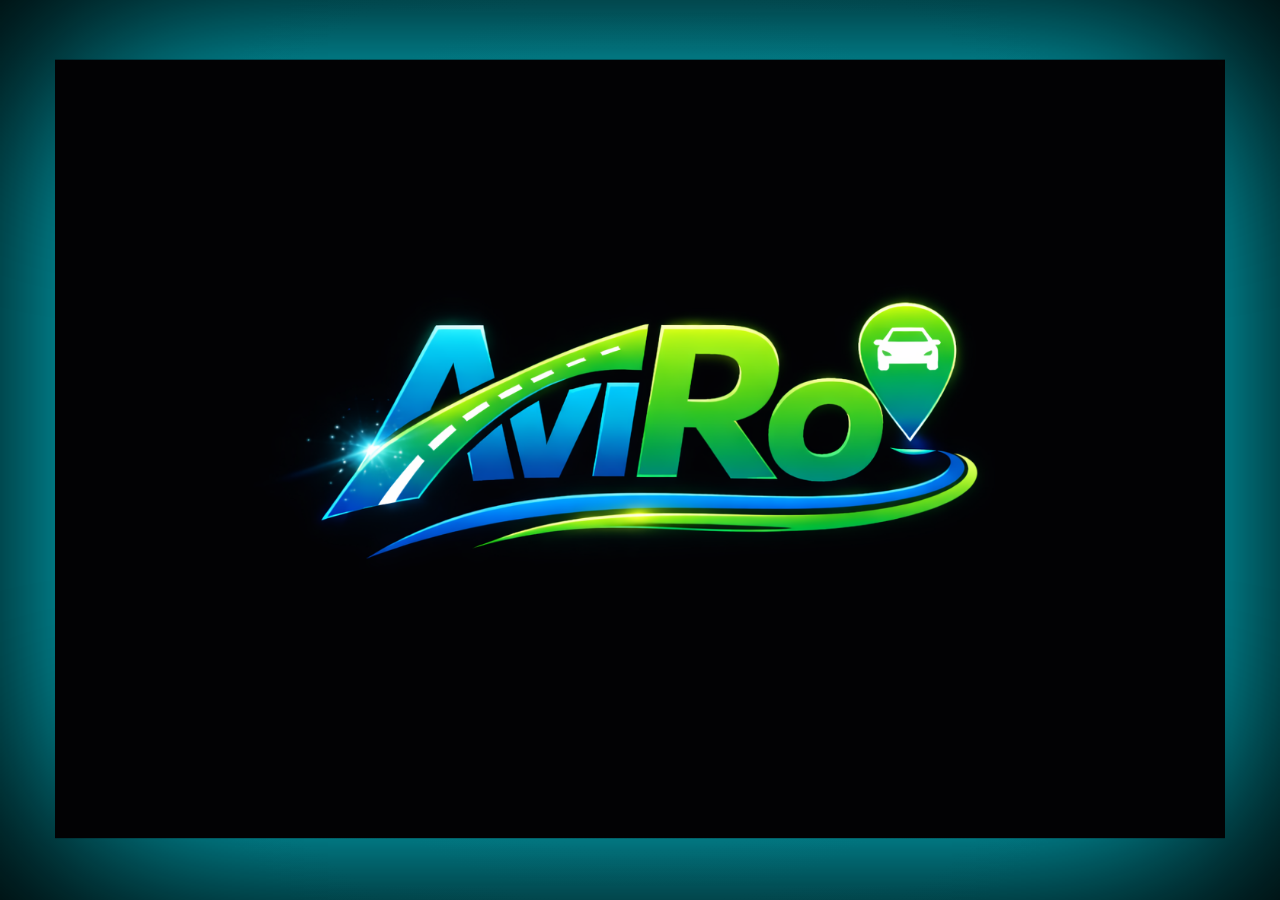
<file: index.html>
<!DOCTYPE html>
<html>
<head>
  <title>Aviro</title>
  <link rel="stylesheet" href="style.css">
</head>

<body class="intro">

  <img src="AVI.png" class="intro-logo">



  <script>
    setTimeout(()=>{
      window.location.href="login.html";
    },2200);
  </script>

</body>
</html>
</file>
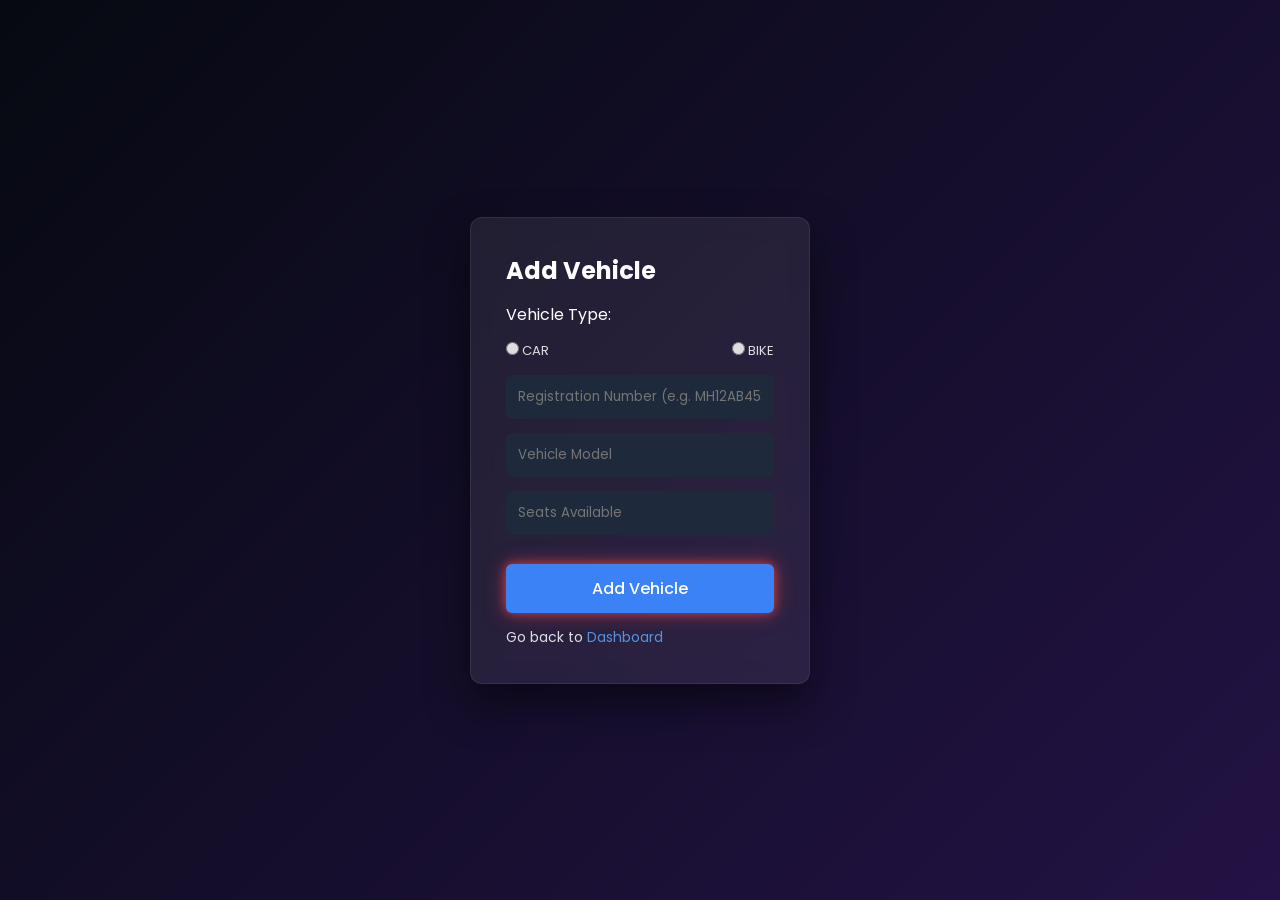
<file: add-vehicle.html>
<!DOCTYPE html>
<html>
<head>
  <title>Add Vehicle - Aviro</title>
  <link rel="stylesheet" href="style.css">
</head>

<body class="netflix-bg">

<div class="overlay"></div>

<div class="form-card">

  <h2>Add Vehicle</h2>

  <!-- Vehicle Type -->
  <label>Vehicle Type:</label>
  <div class="row">
    <label>
      <input type="radio" name="type" value="CAR"> CAR
    </label>
    <label>
      <input type="radio" name="type" value="BIKE"> BIKE
    </label>
  </div>

  <!-- Registration Number -->
  <input id="regNumber" placeholder="Registration Number (e.g. MH12AB4532)">

  <!-- Model -->
  <input id="model" placeholder="Vehicle Model">

  <!-- Seats -->
  <input id="seats" type="number" placeholder="Seats Available">

  <button class="neon-btn" onclick="addVehicle()">
  Add Vehicle
</button>
  
  <p class="small">
    Go back to <a href="dashboard.html">Dashboard</a>
  </p>

</div>

<script>

async function addVehicle() {

  const selectedType = document.querySelector('input[name="type"]:checked');

  if (!selectedType) {
    alert("Please select vehicle type");
    return;
  }

  const data = {
    type: selectedType.value.toUpperCase(),
    registrationNumber: document.getElementById("regNumber").value.toUpperCase(),
    model: document.getElementById("model").value,
    seatsAvailable: parseInt(document.getElementById("seats").value)
  };

  const token = localStorage.getItem("accessToken");

  if (!token) {
    alert("Please login first!");
    window.location.href = "login.html";
    return;
  }

  try {
    const response = await fetch("https://aviro-production.up.railway.app/api/vehicles", {
      method: "POST",
      headers: {
        "Content-Type": "application/json",
        "Authorization": "Bearer " + token
      },
      body: JSON.stringify(data)
    });

    let result;
    try {
      result = await response.json();
    } catch {
      result = {};
    }

    if (response.ok) {
      alert("Vehicle added successfully!");
      window.location.href = "dashboard.html";
    } else {
      alert(result.message || "Failed to add vehicle");
    }

  } catch (error) {
    console.error(error);
    alert("Server error");
  }
} 
</script>

</body>
</html>
</file>
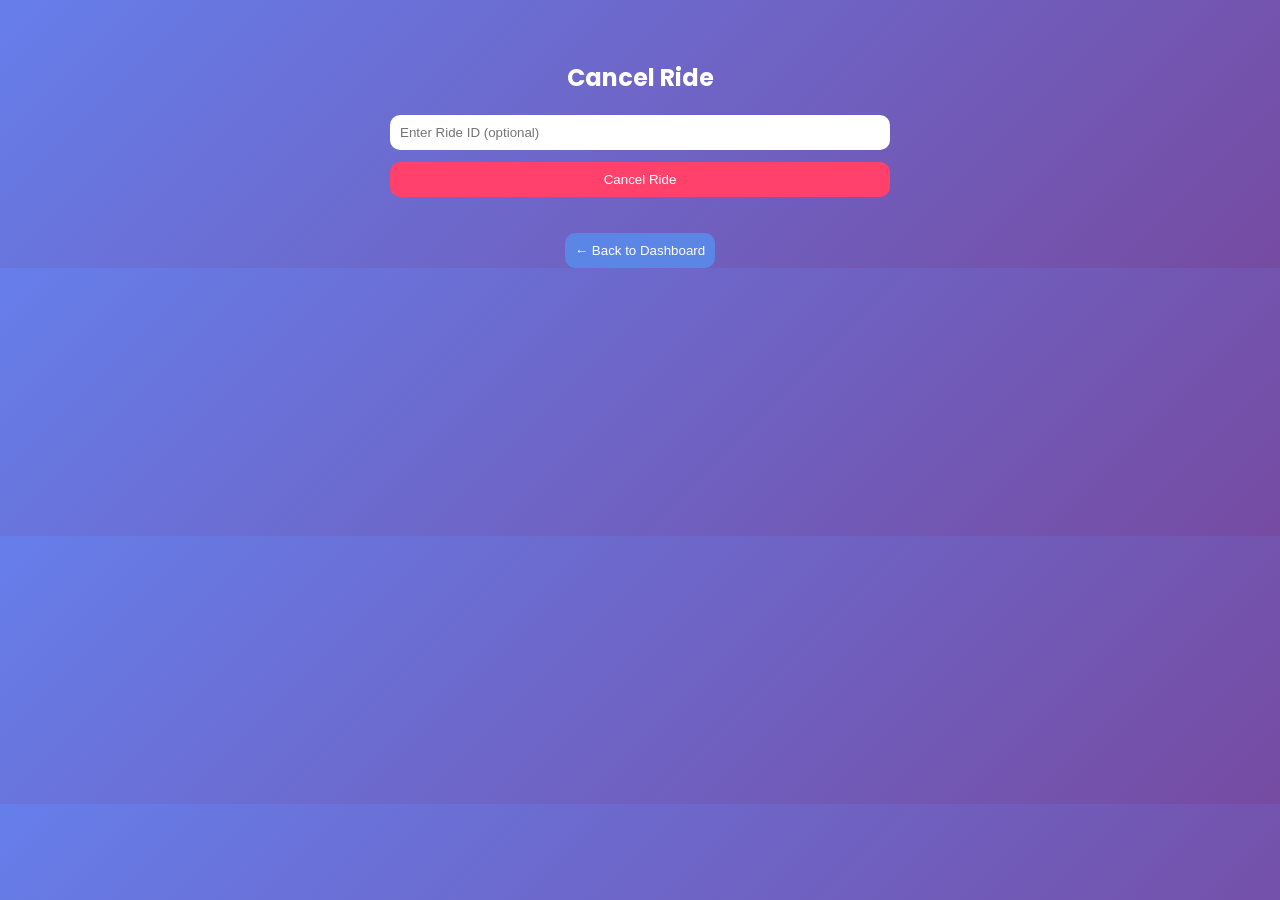
<file: cancel-ride.html>
<!DOCTYPE html>
<html lang="en">
<head>
  <meta charset="UTF-8">
  <title>Cancel Ride - Aviro</title>
  <link href="https://fonts.googleapis.com/css2?family=Poppins:wght@300;400;600&display=swap" rel="stylesheet">
</head>

<body>

<div class="container">

  <h2>Cancel Ride</h2>

  <div class="cancel-box">
    <!-- Optional fallback -->
    <input type="number" id="rideIdInput" placeholder="Enter Ride ID (optional)">
    
    <button onclick="cancelRide()">Cancel Ride</button>
  </div>

  <p id="statusMsg"></p>

  <button class="back-btn" onclick="goBack()">← Back to Dashboard</button>

</div>

<script src="auth.js"></script>

<style>
body {
  margin: 0;
  font-family: 'Poppins', sans-serif;
  background: linear-gradient(135deg, #667eea, #764ba2);
  color: white;
}

.container {
  width: 90%;
  max-width: 500px;
  margin: auto;
  margin-top: 60px;
  text-align: center;
}

.cancel-box {
  display: flex;
  flex-direction: column;
  gap: 12px;
  margin-top: 20px;
}

input {
  padding: 10px;
  border-radius: 10px;
  border: none;
}

button {
  padding: 10px;
  border: none;
  border-radius: 10px;
  background: #ff416c;
  color: white;
  cursor: pointer;
}

button:hover {
  opacity: 0.9;
}

.back-btn {
  margin-top: 20px;
  background: #5b86e5;
}
</style>

<script>

// GET rideId FROM URL
function getRideIdFromURL() {
  const params = new URLSearchParams(window.location.search);
  return params.get("id");
}

async function cancelRide() {

  const rideIdFromURL = getRideIdFromURL();
  const rideIdInput = document.getElementById("rideIdInput").value;

  // Priority: URL → then input
  const rideId = rideIdFromURL || rideIdInput;

  const token = localStorage.getItem("accessToken");

  if (!rideId) {
    alert("Ride ID not found");
    return;
  }

  if (!token) {
    alert("Please login first");
    window.location.href = "login.html";
    return;
  }

  try {
    const url = `https://aviro-production.up.railway.app/api/rides/${rideId}/cancel`;

    console.log("Cancel API:", url);

    const response = await fetchWithAuth(url, {
      method: "PUT"
    });

    console.log("Status:", response.status);

    const msg = document.getElementById("statusMsg");

    if (response.ok) {
      msg.innerText = " Ride cancelled successfully";
    } 
    else if (response.status === 403) {
      msg.innerText = " Access denied (Driver/Both role required)";
    } 
    else if (response.status === 404) {
      msg.innerText = " Ride not found";
    }
    else {
      msg.innerText = " Failed to cancel ride";
    }

  } catch (error) {
    console.error(error);
    document.getElementById("statusMsg").innerText = " Error cancelling ride";
  }
}

function goBack() {
  window.location.href = "dashboard.html";
}

</script>

</body>
</html>
</file>
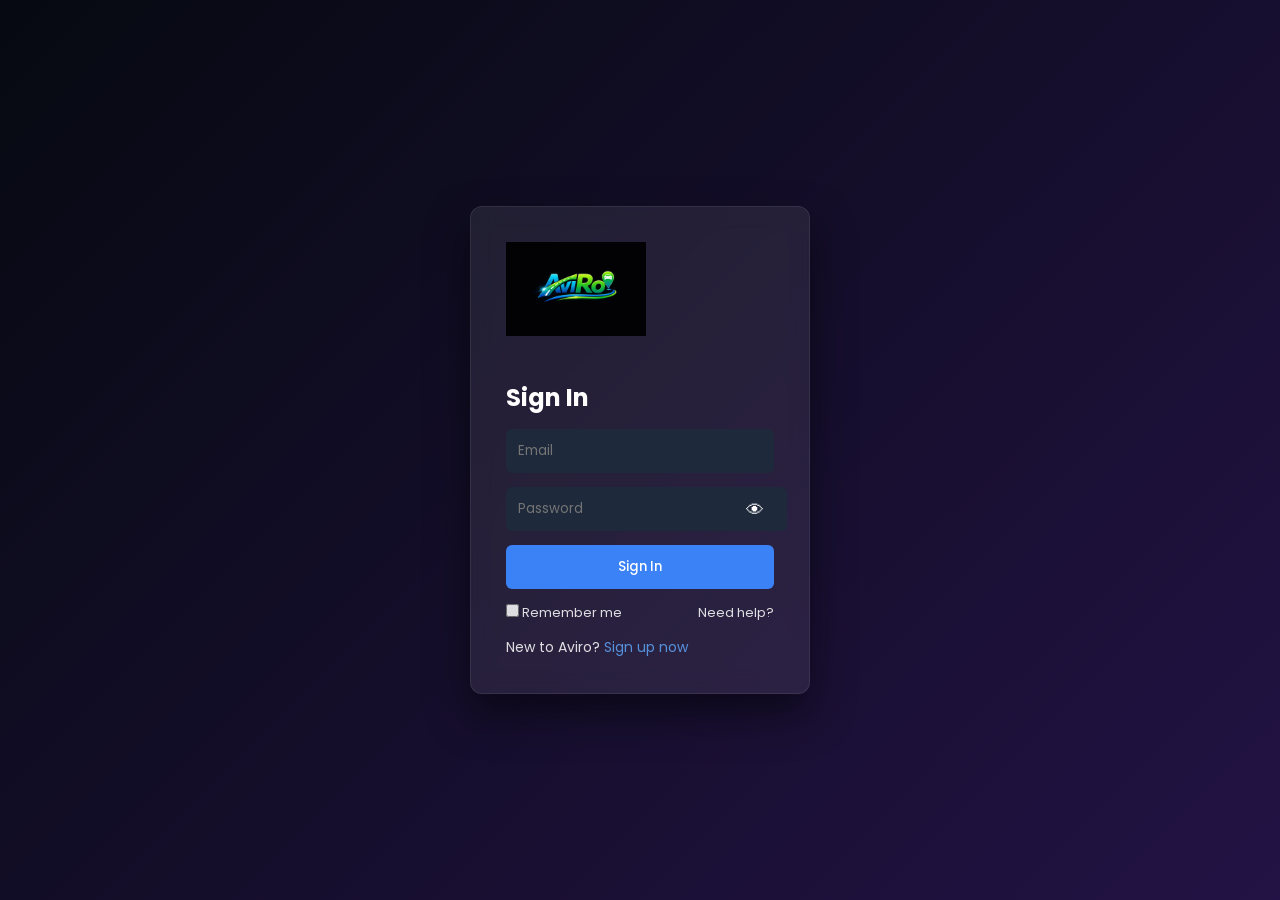
<file: login.html>
<!DOCTYPE html>
<html>
<head>
  <title>Login - Aviro</title>
  <link rel="stylesheet" href="style.css">

  <style>
    .password-container {
      position: relative;
    }

    .toggle-eye {
      position: absolute;
      right: 10px;
      top: 50%;
      transform: translateY(-50%);
      cursor: pointer;
      font-size: 18px;
    }
  </style>
</head>

<body class="netflix-bg">

<div class="overlay"></div>

<div class="form-card">

  <img src="AVI.png" class="brand-logo">
  <h2>Sign In</h2>

  <input id="loginEmail" placeholder="Email">

  <div class="password-container">
    <input id="loginPassword" type="password" placeholder="Password">
    <span class="toggle-eye" onclick="toggleLoginPassword()">👁</span>
  </div>

  <button onclick="loginUser()">Sign In</button>

  <div class="row">
    <label><input type="checkbox"> Remember me</label>
    <span>Need help?</span>
  </div>

  <p class="small">
    New to Aviro? <a href="signup.html">Sign up now</a>
  </p>

</div>

<script>

function toggleLoginPassword() {
  const passwordField = document.getElementById("loginPassword");
  passwordField.type =
    passwordField.type === "password" ? "text" : "password";
}

async function loginUser() {
  const payload = {
    collegeEmail: document.getElementById("loginEmail").value,
    password: document.getElementById("loginPassword").value
  };

  try {
    const response = await fetch("https://aviro-production.up.railway.app/api/auth/login", {
      method: "POST",
      headers: {
        "Content-Type": "application/json"
      },
      body: JSON.stringify(payload)
    });

    const result = await response.json();
    console.log("Login Response:", result);

    if (response.ok) {
      alert("Login Successful!");

      localStorage.setItem("userData", JSON.stringify(result));
      localStorage.setItem("accessToken", result.accessToken);
      localStorage.setItem("refreshToken", result.refreshToken);

      await refreshTokenAPI(result.refreshToken);

      window.location.href = "dashboard.html";
    } else {
      alert(result.message || "Invalid credentials");
    }

  } catch (error) {
    console.error("Login Error:", error);
    alert("Server error");
  }
}

async function refreshTokenAPI(refreshToken) {
  try {
    const response = await fetch("https://aviro-production.up.railway.app/api/auth/refresh", {
      method: "POST",
      headers: {
        "Content-Type": "application/json",
        "Refresh-Token": refreshToken
      }
    });

    const data = await response.json();
    console.log("Refresh Token Response:", data);

    if (response.ok && data.accessToken) {
      localStorage.setItem("accessToken", data.accessToken);
    }

  } catch (error) {
    console.error("Refresh API Error:", error);
  }
}
</script>

</body>
</html>
</file>
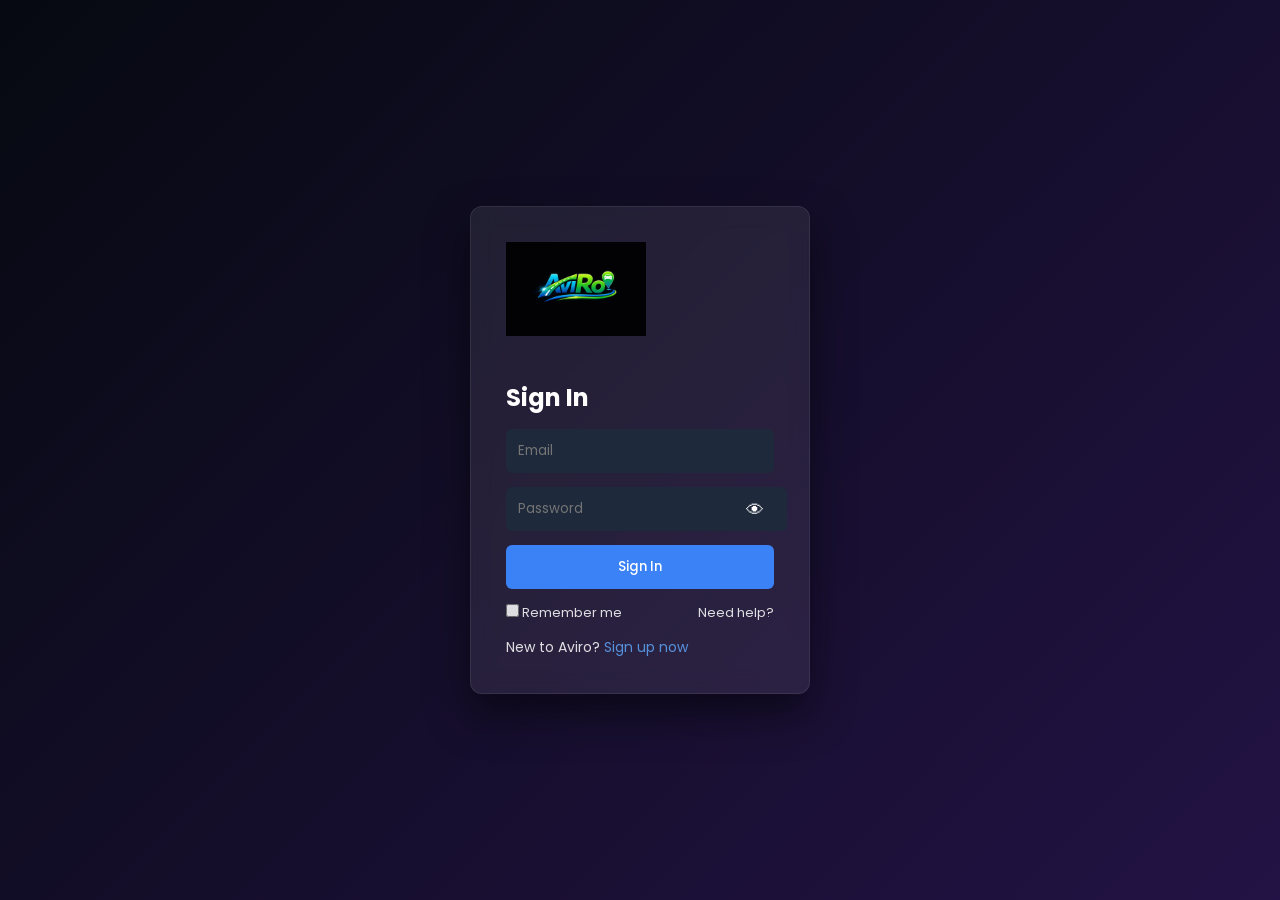
<file: my-requests.html>
<!DOCTYPE html>
<html lang="en">
<head>
  <meta charset="UTF-8">
  <title>My Ride Requests</title>
  <link href="https://fonts.googleapis.com/css2?family=Poppins:wght@300;400;600&display=swap" rel="stylesheet">
</head>

<body>

<div class="container">

  <h2>My Ride Requests</h2>

  <div id="requestList"></div>

  <button class="back-btn" onclick="goBack()">← Back</button>

</div>

<script src="auth.js"></script>

<style>
body {
  margin: 0;
  font-family: 'Poppins', sans-serif;
  background: linear-gradient(135deg, #667eea, #764ba2);
  color: white;
}

.container {
  width: 90%;
  max-width: 800px;
  margin: auto;
  margin-top: 40px;
}

h2 {
  text-align: center;
}

.request-card {
  margin-top: 15px;
  padding: 15px;
  border-radius: 12px;
  background: rgba(255,255,255,0.1);
  border: 1px solid rgba(255,255,255,0.2);
}

.request-card h4 {
  margin: 0;
  color: #00f7ff;
}

.request-card p {
  margin: 5px 0;
  font-size: 14px;
}

.status {
  font-weight: bold;
  padding: 5px 10px;
  border-radius: 8px;
  display: inline-block;
  margin-top: 8px;
}

.pending {
  background: orange;
}

.accepted {
  background: green;
}

.rejected {
  background: red;
}

.back-btn {
  margin-top: 20px;
  padding: 10px;
  border: none;
  border-radius: 10px;
  background: #ff416c;
  color: white;
  cursor: pointer;
}

.cancel-btn {
  margin-top: 10px;
  padding: 8px 14px;
  border: none;
  border-radius: 20px;
  background: linear-gradient(135deg, #ff416c, #ff4b2b);
  color: white;
  cursor: pointer;
  transition: 0.3s;
}

.cancel-btn:hover {
  transform: scale(1.05);
}

.status-accepted {
  color: #00ffae;
  font-weight: bold;
}

.status-rejected {
  color: #ff4b2b;
  font-weight: bold;
}

.status-pending {
  color: #ffd166;
  font-weight: bold;
}

.status-cancelled {
  color: #999;
  font-weight: bold;
}
</style>

<script>



async function loadMyRequests() {

  const token = localStorage.getItem("accessToken");

  if (!token) {
    alert("Please login first");
    window.location.href = "login.html";
    return;
  }

  try {
    const response = await fetchWithAuth(
      "https://aviro-production.up.railway.app/api/ride-requests/my-requests"
    );

    const data = await response.json();

    console.log("Requests:", data);

    const requests = Array.isArray(data) ? data : data.data || [];

    const container = document.getElementById("requestList");
    container.innerHTML = "";

    if (requests.length === 0) {
      container.innerHTML = "<p>No requests found</p>";
      return;
    }

    requests.forEach(req => {

  const card = document.createElement("div");
  card.className = "request-card";

  let statusClass = "";
  let statusText = "";

  if (req.status === "ACCEPTED") {
    statusClass = "status-accepted";
    statusText = "Ride Accepted ";
  } 
  else if (req.status === "REJECTED") {
    statusClass = "status-rejected";
    statusText = "Ride Rejected ";
  } 
  else if (req.status === "CANCELLED") {
    statusClass = "status-cancelled";
    statusText = "Cancelled by You 🚫";
  } 
  else {
    statusClass = "status-pending";
    statusText = "Waiting for Driver ⏳";
  }

  card.innerHTML = `
    <h3>${req.origin} → ${req.destination}</h3>
    <p><b>Driver:</b> ${req.driverName}</p>
    <p class="${statusClass}"><b>Status:</b> ${statusText}</p>

    ${req.status === "PENDING" ? 
      `<button class="cancel-btn" onclick="cancelRequest(${req.requestId})">
        Cancel Request
      </button>` 
      : ""
    }
  `;

  container.appendChild(card);
});

  } catch (error) {
    console.error(error);
    alert("Error loading requests");
  }
}

function goBack() {
  window.location.href = "dashboard.html";
}

async function cancelRequest(requestId) {

  if (!confirm("Are you sure you want to cancel this ride?")) return;

  // disable button instantly
  document.getElementById(`cancel-${requestId}`)?.setAttribute("disabled", true);

  try {

    const response = await fetchWithAuth(
      `https://aviro-production.up.railway.app/api/ride-requests/${requestId}/cancel`,
      {
        method: "PUT"
      }
    );

    console.log("Status:", response.status);

    if (!response.ok) {
      const err = await response.text();
      console.error(err);
      alert("Failed to cancel ride");
      return;
    }

    const data = await response.json();
    console.log("Cancelled:", data);

    alert("Ride cancelled successfully");

    // refresh UI
    loadMyRequests();

  } catch (error) {
    console.error(error);
    alert("Error cancelling ride");
  }
}
setInterval(() => {
  loadMyRequests();
}, 5000); // every 5 seconds
// auto load
loadMyRequests();

</script>

</body>
</html>
</file>
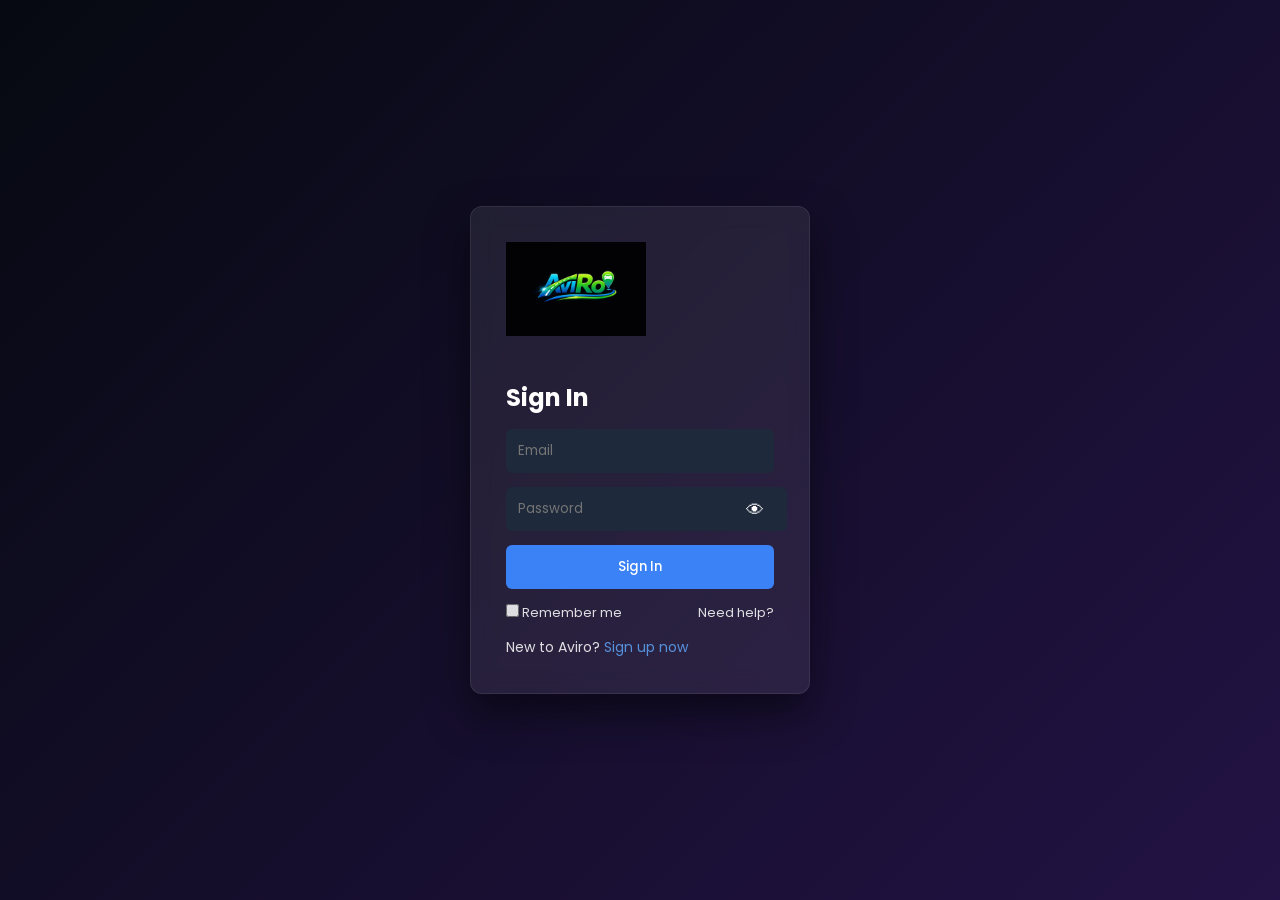
<file: my-vehicles.html>
<!DOCTYPE html>
<html>
<head>
  <title>My Vehicles - Aviro</title>
  <link rel="stylesheet" href="style.css">
<script src="auth.js"></script>
  <style>
    .container {
      width: 90%;
      max-width: 900px;
      margin: auto;
      margin-top: 40px;
      color: white;
    }

    .header {
      display: flex;
      justify-content: space-between;
      align-items: center;
      margin-bottom: 20px;
    }

    .count-box {
      background: linear-gradient(135deg, #ff416c, #ff4b2b);
      padding: 10px 20px;
      border-radius: 10px;
      font-weight: bold;
    }

    .vehicle-card {
      background: rgba(255,255,255,0.08);
      backdrop-filter: blur(10px);
      padding: 15px;
      border-radius: 12px;
      margin-bottom: 15px;
      border: 1px solid rgba(255,255,255,0.1);
      transition: 0.3s;
    }

    .vehicle-card:hover {
      transform: scale(1.02);
    }

    .vehicle-card h3 {
      margin: 0;
      color: #ff4b2b;
    }

    .vehicle-card p {
      margin: 5px 0;
      font-size: 14px;
    }

    .back-btn {
      margin-top: 20px;
      padding: 10px;
      border: none;
      border-radius: 8px;
      background: #e50914;
      color: white;
      cursor: pointer;
    }
    .vehicle-card {
  position: relative; /* important for button positioning */
  background: rgba(255,255,255,0.08);
  backdrop-filter: blur(10px);
  padding: 15px;
  border-radius: 12px;
  margin-bottom: 15px;
  border: 1px solid rgba(255,255,255,0.1);
  transition: 0.3s;
}

.vehicle-card:hover {
  transform: scale(1.02);
}


  </style>
</head>

<body class="netflix-bg">

<div class="overlay"></div>

<div class="container">

  <div class="header">
    <h2> My Vehicles</h2>
    <div class="count-box">
      Total: <span id="vehicleCount">0</span>
    </div>
  </div>

  <div id="vehicleList"></div>

  <button class="back-btn" onclick="goBack()">Back to Dashboard</button>

</div>

<script>

async function loadVehicles() {

  const token = localStorage.getItem("accessToken");

  if (!token) {
    alert("Please login first!");
    window.location.href = "login.html";
    return;
  }

  try {
    const response = await fetch("https://aviro-production.up.railway.app/api/vehicles/my-vehicles", {
      method: "GET",
      headers: {
        "Authorization": "Bearer " + token
      }
    });

    const data = await response.json();

    console.log("Vehicles:", data);

    // If API returns array directly
    const vehicles = Array.isArray(data) ? data : data.data || [];

    // Set count
    document.getElementById("vehicleCount").innerText = vehicles.length;

    const container = document.getElementById("vehicleList");
    container.innerHTML = "";

    if (vehicles.length === 0) {
      container.innerHTML = "<p>No vehicles added yet.</p>";
      return;
    }

    vehicles.forEach(v => {
  const card = document.createElement("div");
  card.className = "vehicle-card";

 const vehicleId = v.id || v.vehicleId || (v.vehicle && v.vehicle.id);
 console.log("Vehicle ID:", vehicleId);

card.innerHTML = `
  
  <h3>${v.type}</h3>
  <p><b>Reg No:</b> ${v.registrationNumber}</p>
  <p><b>Model:</b> ${v.model}</p>
  <p><b>Seats:</b> ${v.seatsAvailable}</p>
`;

  container.appendChild(card);
});


  } catch (error) {
    console.error(error);
    alert("Failed to load vehicles");
  }
}

function goBack() {
  window.location.href = "dashboard.html";
}

// Load data when page opens
loadVehicles();


</script>

</body>
</html>
</file>
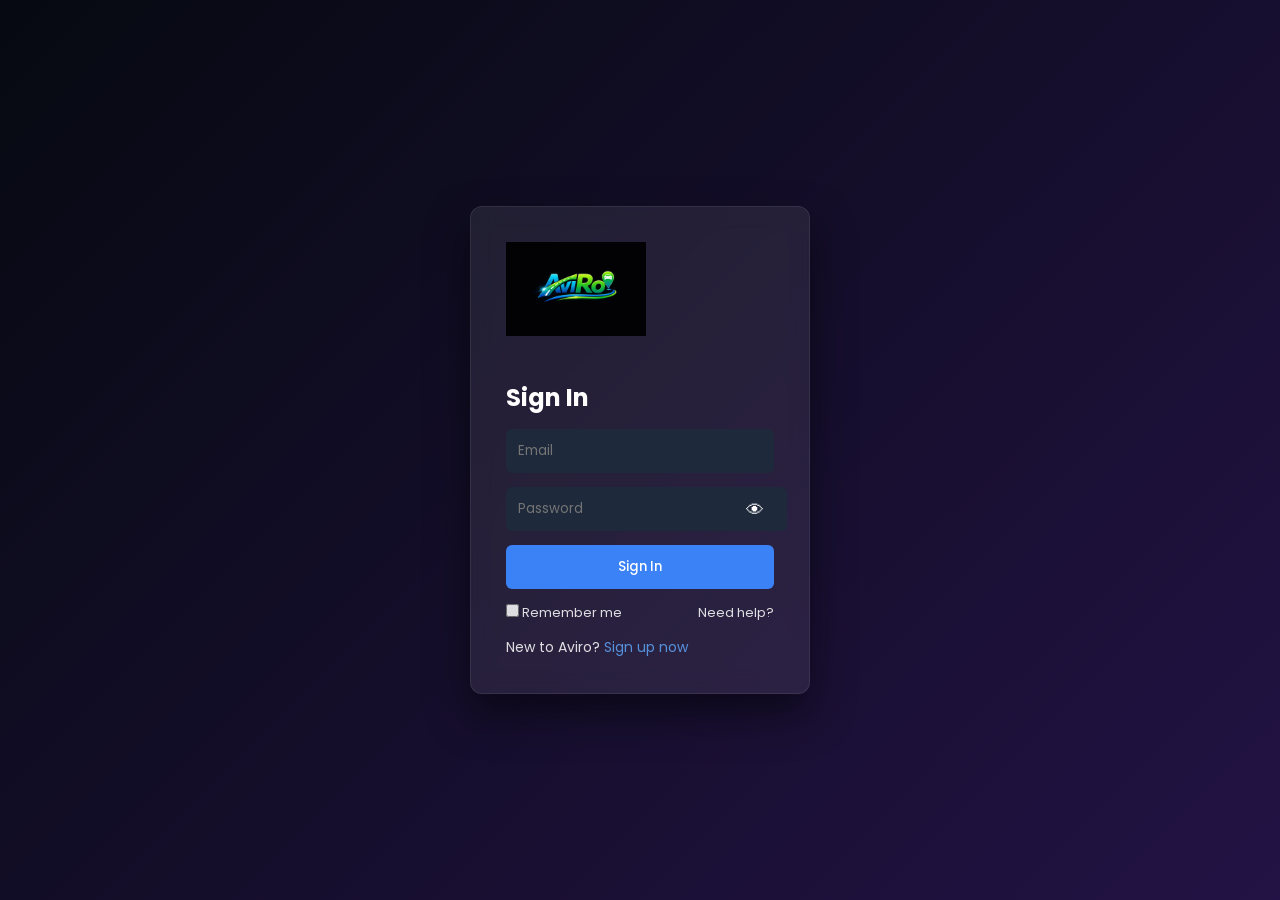
<file: received-requests.html>
<!DOCTYPE html>
<html lang="en">
<head>
  <meta charset="UTF-8">
  <title>Received Ride Requests</title>
  <link href="https://fonts.googleapis.com/css2?family=Poppins:wght@300;400;600&display=swap" rel="stylesheet">
</head>

<body>

<div class="container">

  <h2>Incoming Ride Requests</h2>

  <div id="requestList"></div>

  <button class="back-btn" onclick="goBack()">← Back</button>

</div>

<script src="auth.js"></script>

<style>
body {
  margin: 0;
  font-family: 'Poppins', sans-serif;
  background: linear-gradient(135deg, #667eea, #764ba2);
  color: white;
}

.container {
  width: 90%;
  max-width: 800px;
  margin: auto;
  margin-top: 40px;
}

h2 {
  text-align: center;
}

/* CARD */
.request-card {
  margin-top: 15px;
  padding: 18px;
  border-radius: 15px;
  background: rgba(255,255,255,0.08);
  backdrop-filter: blur(10px);
  border: 1px solid rgba(255,255,255,0.2);
  transition: 0.3s;
  position: relative;
}

.request-card:hover {
  transform: scale(1.02);
}

.request-card h4 {
  margin: 0;
  color: #00f7ff;
}

.request-card p {
  margin: 5px 0;
  font-size: 14px;
}

/* STATUS */
.status {
  margin-top: 8px;
  padding: 5px 10px;
  border-radius: 8px;
  font-weight: bold;
  display: inline-block;
}

.pending { background: orange; }
.accepted { background: green; }
.rejected { background: red; }

/* ACTION BUTTONS */
.action-btns {
  margin-top: 12px;
  display: flex;
  gap: 10px;
}

.btn {
  border: none;
  padding: 8px 14px;
  border-radius: 20px;
  cursor: pointer;
  color: white;
  font-size: 13px;
  transition: 0.3s;
}

.accept-btn {
  background: linear-gradient(135deg, #00c853, #64dd17);
}

.reject-btn {
  background: linear-gradient(135deg, #ff416c, #ff4b2b);
}

.btn:hover {
  transform: scale(1.05);
}

/* BACK */
.back-btn {
  margin-top: 20px;
  padding: 10px;
  border-radius: 10px;
  border: none;
  background: #5b86e5;
  color: white;
  cursor: pointer;
}
</style>

<script>

async function loadReceivedRequests() {

  const token = localStorage.getItem("accessToken");

  if (!token) {
    alert("Please login first");
    window.location.href = "login.html";
    return;
  }

  try {
    const response = await fetchWithAuth(
      "https://aviro-production.up.railway.app/api/ride-requests/received"
    );

    const data = await response.json();

    console.log("Received Requests:", data);

    const requests = Array.isArray(data) ? data : data.data || [];

    const container = document.getElementById("requestList");
    container.innerHTML = "";

    if (requests.length === 0) {
      container.innerHTML = "<p>No incoming requests</p>";
      return;
    }

    requests.forEach(r => {

      const requestId = r.requestId;

      let statusClass = "pending";
      if (r.status === "ACCEPTED") statusClass = "accepted";
      if (r.status === "REJECTED") statusClass = "rejected";

      const card = document.createElement("div");
      card.className = "request-card";

      card.innerHTML = `
        <h4>${r.origin} → ${r.destination}</h4>

        <p><b>Rider:</b> ${r.riderName}</p>
        <p><b>Email:</b> ${r.riderEmail}</p>
        <p><b>Request ID:</b> ${requestId}</p>

        <span class="status ${statusClass}">
          ${r.status}
        </span>

        ${
          r.status === "PENDING" ? `
          <div class="action-btns">
           <button class="btn accept-btn" id="accept-${requestId}" 
onclick="handleRequest(${requestId}, 'accept')">Accept</button>

<button class="btn reject-btn" id="reject-${requestId}" 
onclick="handleRequest(${requestId}, 'reject')">Reject</button>
          </div>
          ` : ""
        }
      `;

      container.appendChild(card);
    });

  } catch (error) {
    console.error(error);
    alert("Error loading requests");
  }
}

async function handleRequest(requestId, action) {

  if (!confirm(`Are you sure you want to ${action} this request?`)) return;
  document.getElementById(`accept-${requestId}`)?.setAttribute("disabled", true);
document.getElementById(`reject-${requestId}`)?.setAttribute("disabled", true);

  try {

    // ✅ CORRECT API URL
    const url = `https://aviro-production.up.railway.app/api/ride-requests/${requestId}/${action}`;

    const response = await fetchWithAuth(url, {
      method: "PUT"
    });

    console.log("Status:", response.status);

    if (!response.ok) {
      const errorText = await response.text();
      console.error("Error:", errorText);
      alert("Failed to update request");
      return;
    }

    const data = await response.json();
    console.log("Updated Request:", data);

    // ✅ UI FEEDBACK
    alert(`Request ${data.status}`);

    // ✅ REFRESH LIST
    loadReceivedRequests();

  } catch (error) {
    console.error("Error:", error);
    alert("Error updating request");
  }
}

function goBack() {
  window.location.href = "dashboard.html";
}

// AUTO LOAD
loadReceivedRequests();

</script>

</body>
</html>
</file>
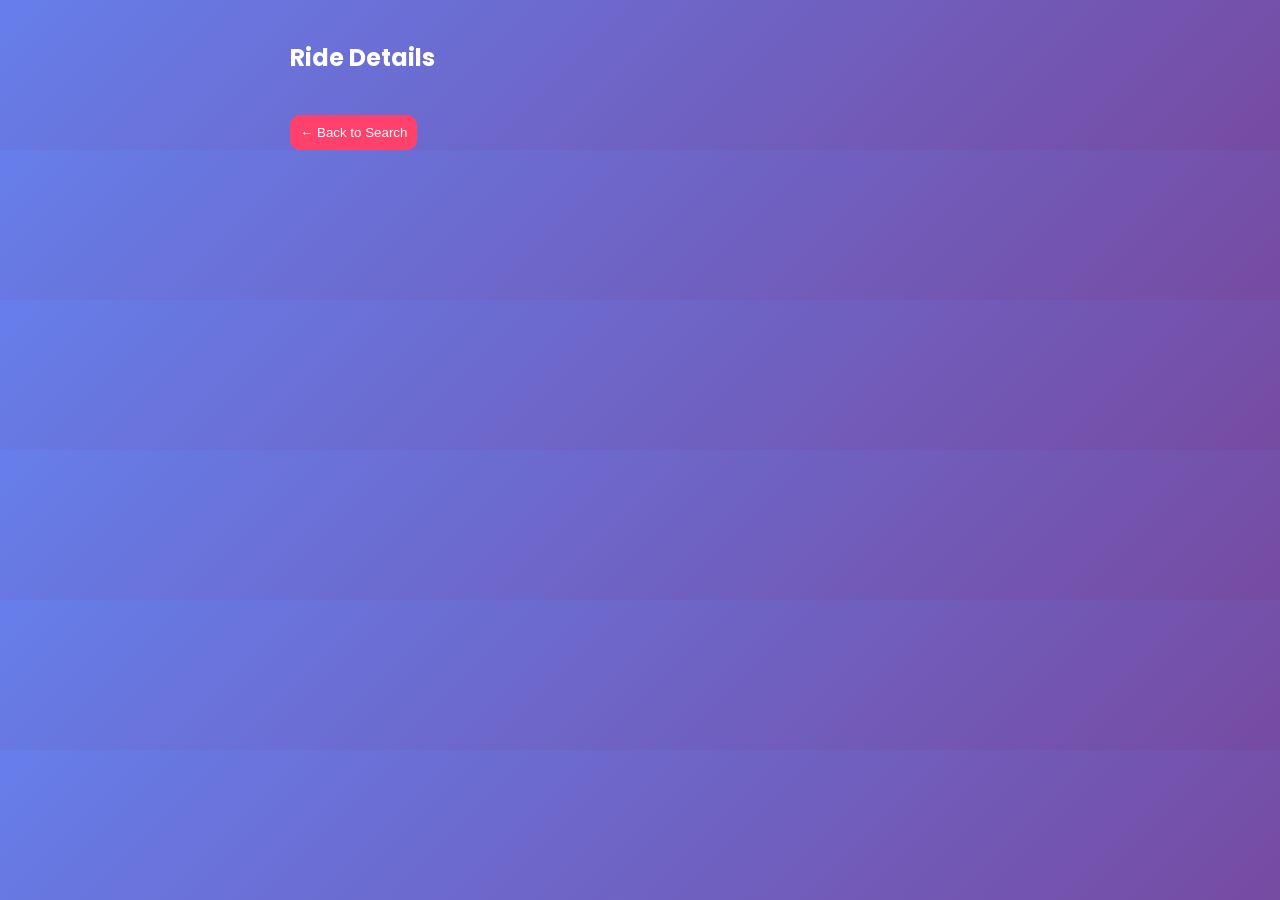
<file: ride-details.html>
<!DOCTYPE html>
<html lang="en">
<head>
  <meta charset="UTF-8">
  <title>Ride Details - Aviro</title>
  <link href="https://fonts.googleapis.com/css2?family=Poppins:wght@300;400;600&display=swap" rel="stylesheet">
</head>

<body>

<div class="container">

  <h2>Ride Details</h2>

  <div id="rideDetails"></div>

  <button class="back-btn" onclick="goBack()">← Back to Search</button>
   
</div>
<script src="auth.js"></script>
<style>
body {
  margin: 0;
  font-family: 'Poppins', sans-serif;
  background: linear-gradient(135deg, #667eea, #764ba2);
  color: white;
}

.container {
  width: 90%;
  max-width: 700px;
  margin: auto;
  margin-top: 40px;
}

.ride-card {
  margin-top: 20px;
  padding: 20px;
  border-radius: 15px;
  background: rgba(255,255,255,0.1);
}

button {
  margin-top: 20px;
  padding: 10px;
  border: none;
  border-radius: 10px;
  background: #ff416c;
  color: white;
  cursor: pointer;
}
</style>

<script>

function getRideIdFromURL() {
  const params = new URLSearchParams(window.location.search);
  return params.get("id");
}

async function loadRideDetails() {

  const rideIdFromURL = getRideIdFromURL();
  const token = localStorage.getItem("accessToken");

  if (!rideIdFromURL) {
    alert("Invalid Ride ID");
    return;
  }

  try {
    const response = await fetch(`https://aviro-production.up.railway.app/api/rides/${rideIdFromURL}`, {
      method: "GET",
      headers: {
        "Authorization": "Bearer " + token   // ✅ ANY TOKEN WORKS
      }
    });

    console.log("Status:", response.status);

    if (!response.ok) {
      throw new Error("Failed to fetch ride");
    }

    const r = await response.json();
    console.log("Ride Data:", r);
    const dt = new Date(r.departureTime);

    const date =
      dt.getFullYear() + "-" +
      String(dt.getMonth()+1).padStart(2,'0') + "-" +
      String(dt.getDate()).padStart(2,'0');

    const container = document.getElementById("rideDetails");
    const rideId = r.id || r.rideId || "N/A";
const vehicleId = r.vehicleId || (r.vehicle && r.vehicle.id) || "N/A";

   container.innerHTML = `
  <div class="ride-card">
    <h3>${r.origin} → ${r.destination}</h3>
    <p><b>Ride ID:</b> ${rideId}</p>
    <p><b>Date:</b> ${date}</p>
    <p><b>Time:</b> ${dt.toLocaleTimeString()}</p>
    <p><b>Seats Available:</b> ${r.availableSeats}</p>
    <p><b>Price per Seat:</b> ₹${r.pricePerSeat}</p>
    <p><b>Vehicle ID:</b> ${vehicleId}</p>

    <button onclick="goToCancel(${rideId})">Cancel Ride</button>
    <button id="requestBtn" onclick="requestRide(${rideId})">Request Ride</button>
    
  </div>
`;

  } catch (error) {
    console.error(error);
    alert("Error loading ride details");
  }
}

function goBack() {
  window.location.href = "search-rides.html";
}
function goToCancel(id) {
  window.location.href = `cancel-ride.html?id=${id}`;
}

async function requestRide(rideId) {

  const token = localStorage.getItem("accessToken");

  if (!token) {
    alert("Please login first");
    window.location.href = "login.html";
    return;
  }

  try {
    const response = await fetchWithAuth(
      `https://aviro-production.up.railway.app/api/ride-requests/${rideId}`,
      {
        method: "POST"
      }
    );

    console.log("Status:", response.status);

    if (response.ok) {
      document.getElementById("requestBtn").disabled = true;
document.getElementById("requestBtn").innerText = "Requested";
      alert("Ride request sent successfully");
    } 
    else if (response.status === 403) {
      alert("Only RIDER/BOTH can request rides");
    } 
    else {
      alert("Failed to send request");
    }

  } catch (error) {
    console.error(error);
    alert("Error sending request");
  }
}
// load on page open
loadRideDetails();

</script>

</body>
</html>
</file>
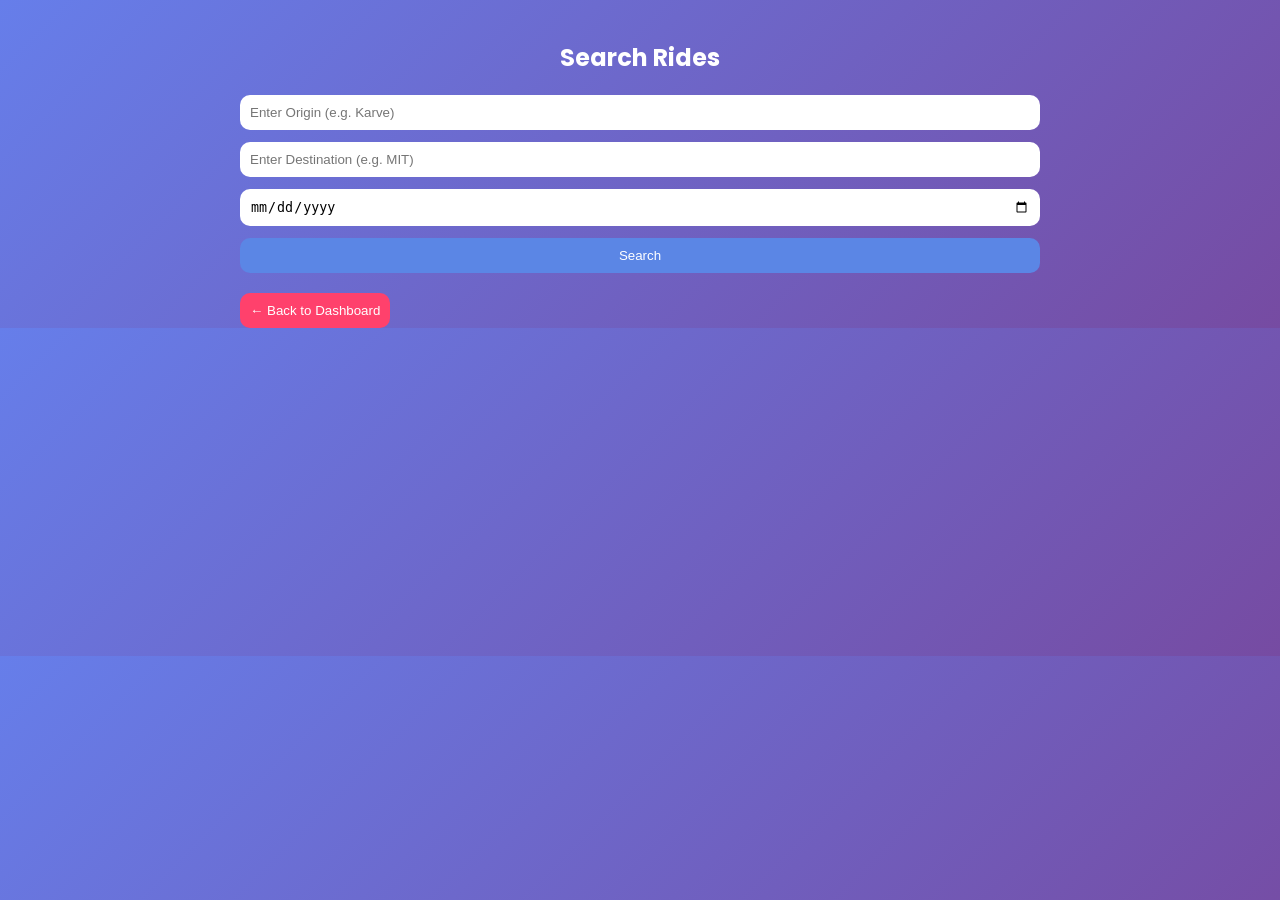
<file: search-rides.html>
<!DOCTYPE html>
<html lang="en">
<head>
  <meta charset="UTF-8">
  <title>Search Rides - Aviro</title>
  <link href="https://fonts.googleapis.com/css2?family=Poppins:wght@300;400;600&display=swap" rel="stylesheet">
</head>

<body>

<div class="container">

  <h2>Search Rides</h2>

  <!-- SEARCH FORM -->
  <div class="search-box">
    <input type="text" id="origin" placeholder="Enter Origin (e.g. Karve)">
    <input type="text" id="destination" placeholder="Enter Destination (e.g. MIT)">
    <input type="date" id="date">  <!-- ✅ ALWAYS RETURNS YYYY-MM-DD -->

    <button onclick="searchRides()">Search</button>
  </div>

  <!-- RESULTS -->
  <div id="results"></div>

  <!-- BACK BUTTON -->
  <button class="back-btn" onclick="goBack()">← Back to Dashboard</button>

</div>
<script src="auth.js"></script>
<style>
body {
  margin: 0;
  font-family: 'Poppins', sans-serif;
  background: linear-gradient(135deg, #667eea, #764ba2);
  color: white;
}

.container {
  width: 90%;
  max-width: 800px;
  margin: auto;
  margin-top: 40px;
}

h2 {
  text-align: center;
}

.search-box {
  display: flex;
  flex-direction: column;
  gap: 12px;
  margin-top: 20px;
}

input {
  padding: 10px;
  border-radius: 10px;
  border: none;
}

button {
  padding: 10px;
  border: none;
  border-radius: 10px;
  background: #5b86e5;
  color: white;
  cursor: pointer;
}

button:hover {
  opacity: 0.9;
}

.ride-card {
  margin-top: 15px;
  padding: 18px;
  border-radius: 15px;
  background: rgba(255,255,255,0.12);
  backdrop-filter: blur(12px);
  border: 1px solid rgba(255,255,255,0.2);
  transition: 0.3s;
}

.ride-card:hover {
  transform: scale(1.02);
}

/* HEADER (TITLE + BUTTON) */
.ride-header {
  display: flex;
  justify-content: space-between;
  align-items: center;
}

.ride-header h4 {
  margin: 0;
  color: #ffffff;
}

/* BUTTON RIGHT SIDE */
.ride-header button {
  background: linear-gradient(135deg, #36d1dc, #5b86e5);
  border: none;
  padding: 6px 12px;
  border-radius: 20px;
  font-size: 12px;
  cursor: pointer;
}

/* BODY GRID */
.ride-body {
  margin-top: 10px;
  display: grid;
  grid-template-columns: repeat(2, 1fr);
  gap: 6px;
  font-size: 14px;
}

.back-btn {
  margin-top: 20px;
  background: #ff416c;
}
</style>

<script>

async function searchRides() {

  const origin = document.getElementById("origin").value.trim();
  const destination = document.getElementById("destination").value.trim();
  const dateInput = document.getElementById("date").value;

  if (!origin || !destination || !dateInput) {
    alert("Please fill all fields");
    return;
  }

  // ✅ FORCE YYYY-MM-DD FORMAT
  const d = new Date(dateInput);
  const formattedDate =
    d.getFullYear() + "-" +
    String(d.getMonth() + 1).padStart(2, '0') + "-" +
    String(d.getDate()).padStart(2, '0');

  // ✅ TOKEN (ANY ROLE WORKS)
  const token = localStorage.getItem("accessToken");

  const url = `https://aviro-production.up.railway.app/api/rides/search?origin=${encodeURIComponent(origin)}&destination=${encodeURIComponent(destination)}&date=${formattedDate}`;

  console.log("API:", url);

  try {
    const response = await fetch(url, {
      method: "GET",
      headers: {
        "Authorization": "Bearer " + token   // ✅ TOKEN ADDED
      }
    });

    console.log("Status:", response.status);

    if (!response.ok) {
      throw new Error("Error " + response.status);
    }

    const data = await response.json();
    const rides = Array.isArray(data) ? data : data.data || [];

    const container = document.getElementById("results");
    container.innerHTML = "";

    if (rides.length === 0) {
      container.innerHTML = "<p>No rides found</p>";
      return;
    }

    rides.forEach(r => {

  const rideId = r.id || r.rideId;

  const card = document.createElement("div");
  card.className = "ride-card";

  card.innerHTML = `
    <div class="ride-header">
      <h4>${r.origin} → ${r.destination}</h4>
      <button onclick="viewRide(${rideId})">View Details</button>
    </div>

    <div class="ride-body">
      <p><b>Date:</b> ${new Date(r.departureTime).toLocaleDateString()}</p>
      <p><b>Time:</b> ${new Date(r.departureTime).toLocaleTimeString()}</p>
      <p><b>Seats:</b> ${r.availableSeats}</p>
      <p><b>Price:</b> ₹${r.pricePerSeat}</p>
      <p><b>Ride ID:</b> ${rideId}</p>
    </div>
  `;

  container.appendChild(card);
});
    

  } catch (error) {
    console.error(error);
    alert("Error fetching rides");
  }
}

function goBack() {
  window.location.href = "dashboard.html";
}
function viewRide(id) {
  console.log("Selected Ride ID:", id);
  window.location.href = `ride-details.html?id=${id}`;
}
</script>

</body>
</html>
</file>
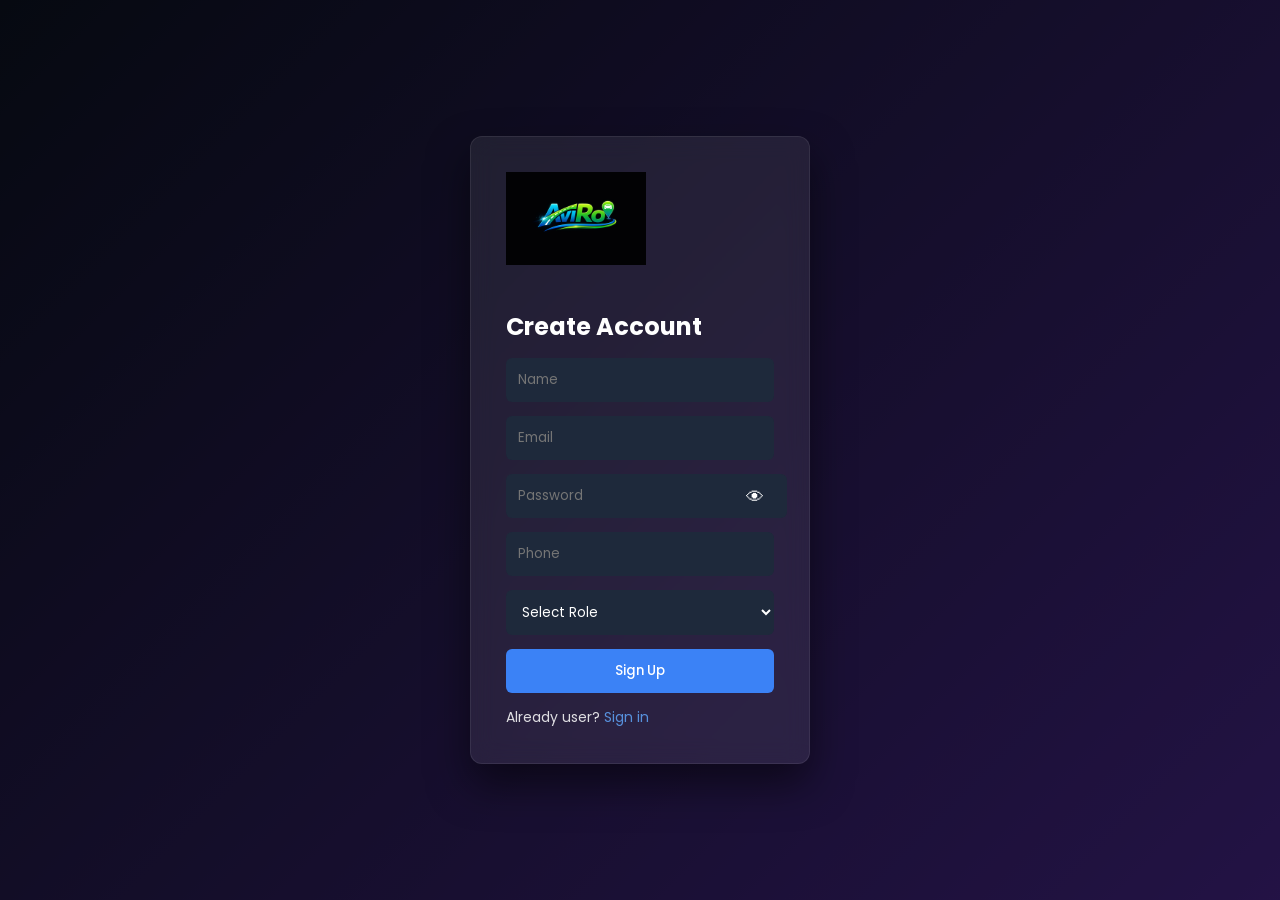
<file: signup.html>
<!--<!DOCTYPE html>
<html>
<head>
  <title>Signup - Aviro</title>
  <link rel="stylesheet" href="style.css">
</head>

<body class="netflix-bg">

<div class="overlay"></div>

<div class="form-card">

  
  <img src="AVI.png" class="brand-logo">
  <h2>Create Account</h2>


  <input placeholder="Name">
  <input placeholder="Email">
  <input type="password" placeholder="Password">
  <input placeholder="Phone">

  <select>
    <option disabled selected>Select Gender</option>
    <option>Male</option>
    <option>Female</option>
    <option>Other</option>
  </select>

  <button>Sign Up</button>

  <p class="small">
    Already user? <a href="login.html">Sign in</a>
  </p>

</div>

</body>
</html>*-->

<!--<!DOCTYPE html>
<html>
<head>
  <title>Signup - Aviro</title>
  <link rel="stylesheet" href="style.css">
</head>
<script src="script.js"></script>
<body class="netflix-bg">

<div class="overlay"></div>

<div class="form-card">

  <img src="AVI.png" class="brand-logo">
  <h2>Create Account</h2>

  <input id="name" placeholder="Name">
  <input id="email" placeholder="Email">
  <input id="password" type="password" placeholder="Password">
  <input id="phone" placeholder="Phone">

  <select id="role">
    <option disabled selected>Select Role</option>
    <option value="BOTH">Both</option>
    <option value="STUDENT">Student</option>
    <option value="ADMIN">Admin</option>
  </select>

  <button onclick="registerUser()">Sign Up</button>

  <p class="small">
    Already user? <a href="login.html">Sign in</a>
  </p>

</div>

<script>
async function registerUser() {
  const data = {
    name: document.getElementById("name").value,
    collegeEmail: document.getElementById("email").value,
    password: document.getElementById("password").value,
    phone: document.getElementById("phone").value,
    role: document.getElementById("role").value,
    collegeId: 1
  };

  try {
    const response = await fetch("https://aviro-project-production.up.railway.app/api/auth/register", {
      method: "POST",
      headers: {
        "Content-Type": "application/json"
      },
      body: JSON.stringify(data)
    });

    const result = await response.json();

    if (response.ok) {
      alert("Registration Successful!");

      localStorage.setItem("accessToken", result.accessToken);
      localStorage.setItem("refreshToken", result.refreshToken);

      window.location.href = "login.html";
    } else {
      alert(result.message || "Registration Failed");
    }

  } catch (error) {
    console.error(error);
    alert("Server error");
  }
}
</script>

</body>
</html>
-->

<!DOCTYPE html>
<html>
<head>
  <title>Signup - Aviro</title>
  <link rel="stylesheet" href="style.css">

  <style>
    .password-container {
      position: relative;
    }

    .toggle-eye {
      position: absolute;
      right: 10px;
      top: 50%;
      transform: translateY(-50%);
      cursor: pointer;
      font-size: 18px;
    }
  </style>
</head>

<script src="script.js"></script>

<body class="netflix-bg">

<div class="overlay"></div>

<div class="form-card">

  <img src="AVI.png" class="brand-logo">
  <h2>Create Account</h2>

  <input id="name" placeholder="Name">
  <input id="email" placeholder="Email">

  <!-- Password with eye -->
  <div class="password-container">
    <input id="password" type="password" placeholder="Password">
    <span class="toggle-eye" onclick="togglePassword()">👁</span>
  </div>

  <input id="phone" placeholder="Phone">

  <!-- Updated Role Dropdown -->
  <select id="role">
    <option disabled selected>Select Role</option>
    <option value="BOTH">BOTH</option>
    <option value="DRIVER">DRIVER</option>
    <option value="RIDER">RIDER</option>
  </select>

  <button onclick="registerUser()">Sign Up</button>

  <p class="small">
    Already user? <a href="login.html">Sign in</a>
  </p>

</div>

<script>
// 👁 Toggle password visibility
function togglePassword() {
  const passwordField = document.getElementById("password");
  if (passwordField.type === "password") {
    passwordField.type = "text";
  } else {
    passwordField.type = "password";
  }
}

async function registerUser() {
  const payload = {
    name: document.getElementById("name").value,
    collegeEmail: document.getElementById("email").value,
    password: document.getElementById("password").value,
    phone: document.getElementById("phone").value,
    role: document.getElementById("role").value,
    collegeId: 1
  };

  try {
    const response = await fetch("https://aviro-production.up.railway.app/api/auth/register", {
      method: "POST",
      headers: {
        "Content-Type": "application/json"
      },
      body: JSON.stringify(payload)
    });

    // ✅ store response in variable
    const data = await response.json();

    // ✅ log full response
    console.log("Full Response:", data);

    if (response.ok) {
      alert("Registration Successful!");

      // ✅ store everything in browser
      localStorage.setItem("userData", JSON.stringify(data));
      localStorage.setItem("accessToken", data.accessToken);
      localStorage.setItem("refreshToken", data.refreshToken);

      window.location.href = "login.html";
    } else {
      alert(data.message || "Registration Failed");
    }

  } catch (error) {
    console.error("Error:", error);
    alert("Server error");
  }
}
</script>

</body>
</html>
</file>
<file: style.css>
@import url('https://fonts.googleapis.com/css2?family=Poppins:wght@400;500;600&display=swap');

*{
  margin:0;
  padding:0;
  box-sizing:border-box;
  font-family:'Poppins',sans-serif;
}


/* INTRO SCREEN */

.intro{
  height:100vh;
  background: radial-gradient(circle at center, #0b0b0b 0%, #000 80%);
  display:flex;
  justify-content:center;
  align-items:center;
  overflow:hidden;
}

.intro-logo{
  width:260px;
  filter: drop-shadow(0 0 25px #00eaff);
  animation: cinemaZoom 3s ease forwards;
}

@keyframes cinemaZoom{
  0%{ transform:scale(.3); opacity:0; }
  40%{ transform:scale(2.3); opacity:1; }
  70%{ transform:scale(3.2); }
  100%{ transform:scale(4.5); }
}

.fadeOut{
  animation: fade .4s forwards;
}

@keyframes fade{
  to{opacity:0}
}



/* BACKGROUND */

.netflix-bg{
  height:100vh;

  background: linear-gradient(
      -45deg,
      #0f172a,
      #1e293b,
      #2563eb,
      #7c3aed,
      #0f172a
  );

  background-size:600% 600%;
  animation: bgMove 10s ease infinite;

  display:flex;
  justify-content:center;
  align-items:center;
  position:relative;
}

@keyframes bgMove{
  0%{ background-position:0% 50%; }
  50%{ background-position:100% 50%; }
  100%{ background-position:0% 50%; }
}



/* OVERLAY */

.overlay{
  position:absolute;
  width:100%;
  height:100%;
  background:rgba(0,0,0,0.6);
  pointer-events: none;
}


/* FORM CARD */

.form-card{
  position:relative;
  z-index:2;

  width:340px;
  padding:35px;

  background:rgba(255,255,255,0.08);
  backdrop-filter: blur(12px);

  border-radius:12px;
  border:1px solid rgba(255,255,255,.08);

  box-shadow:0 20px 40px rgba(0,0,0,.5);

  display:flex;
  flex-direction:column;
  gap:14px;

  color:white;
}



/* INPUT */

.form-card input,
.form-card select{
  padding:12px;
  border:none;
  border-radius:6px;

  background:#1e293b;
  color:white;

  outline:none;
  transition:.25s;
}

.form-card input:focus,
.form-card select:focus{
  background:#334155;
}



/* BUTTON */

.form-card button{
  padding:12px;
  border:none;
  border-radius:6px;

  background:#3b82f6;
  color:white;
  font-weight:500;

  cursor:pointer;
  transition:.25s;
}

.form-card button:hover{
  background:#2563eb;
  transform:scale(1.04);
}



/* TEXT */

.row{
  display:flex;
  justify-content:space-between;
  font-size:13px;
  opacity:.85;
}

.small{
  font-size:14px;
  opacity:.85;
}

a{
  color:#60a5fa;
  text-decoration:none;
}

a:hover{
  text-decoration:underline;
}



/* BRAND LOGO */

.brand-logo{
  width:140px;
  margin-bottom:30px;
}
/* === Add Vehicle Button Styling === */
.neon-btn {
  width: 100%;
  padding: 12px;
  margin-top: 15px;
  border: none;
  border-radius: 10px;
  font-size: 16px;
  font-weight: bold;
  color: white;
  cursor: pointer;

  background: linear-gradient(135deg, #ff416c, #ff4b2b);
  box-shadow: 0 0 10px rgba(255, 75, 43, 0.6),
              0 0 20px rgba(255, 65, 108, 0.5);

  transition: all 0.3s ease;
}

.neon-btn:hover {
  transform: scale(1.05);
}
</file>
